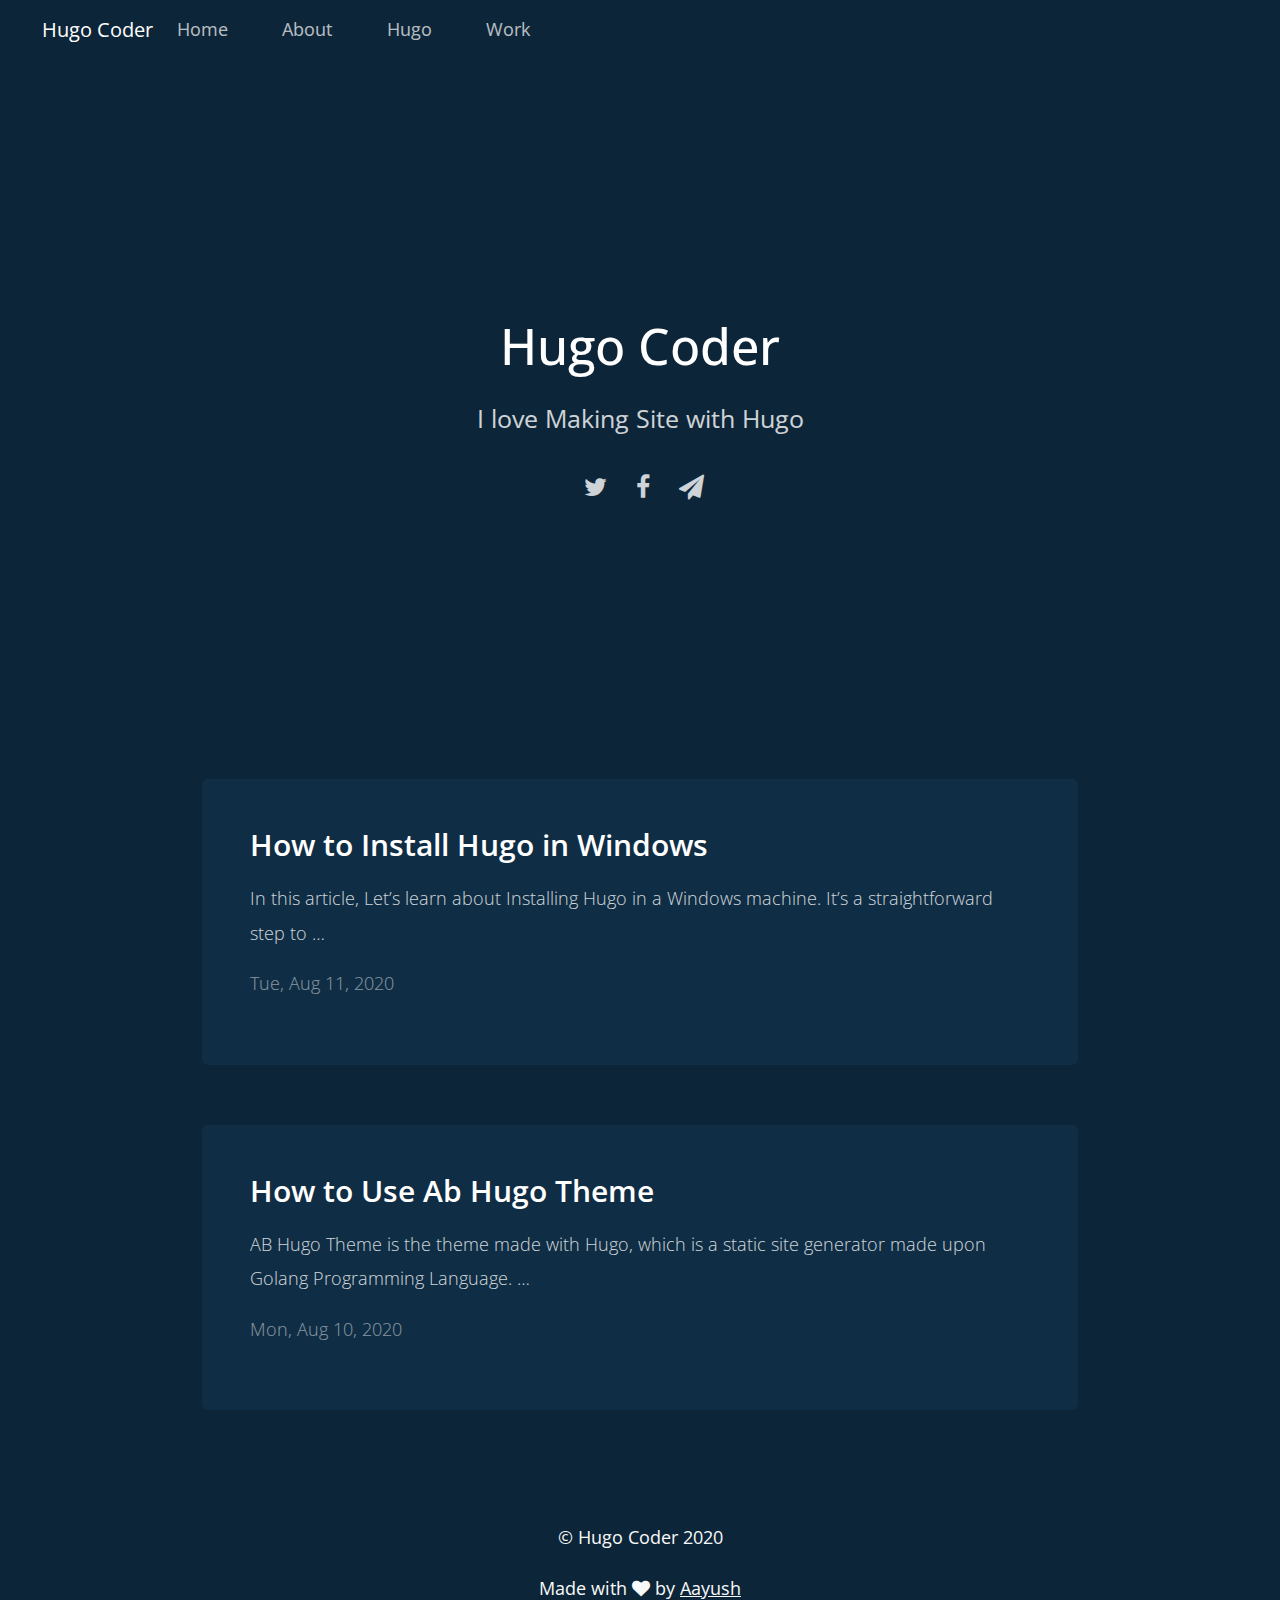
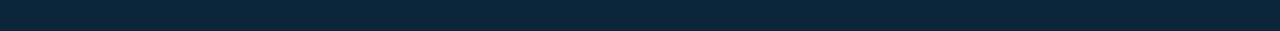
<file: page/1/index.html>
<!DOCTYPE html><html><head><title>https://coder-aayush.github.io/hugo-coder/</title><link rel="canonical" href="https://coder-aayush.github.io/hugo-coder/"/><meta name="robots" content="noindex"><meta charset="utf-8" /><meta http-equiv="refresh" content="0; url=https://coder-aayush.github.io/hugo-coder/" /></head></html>
</file>
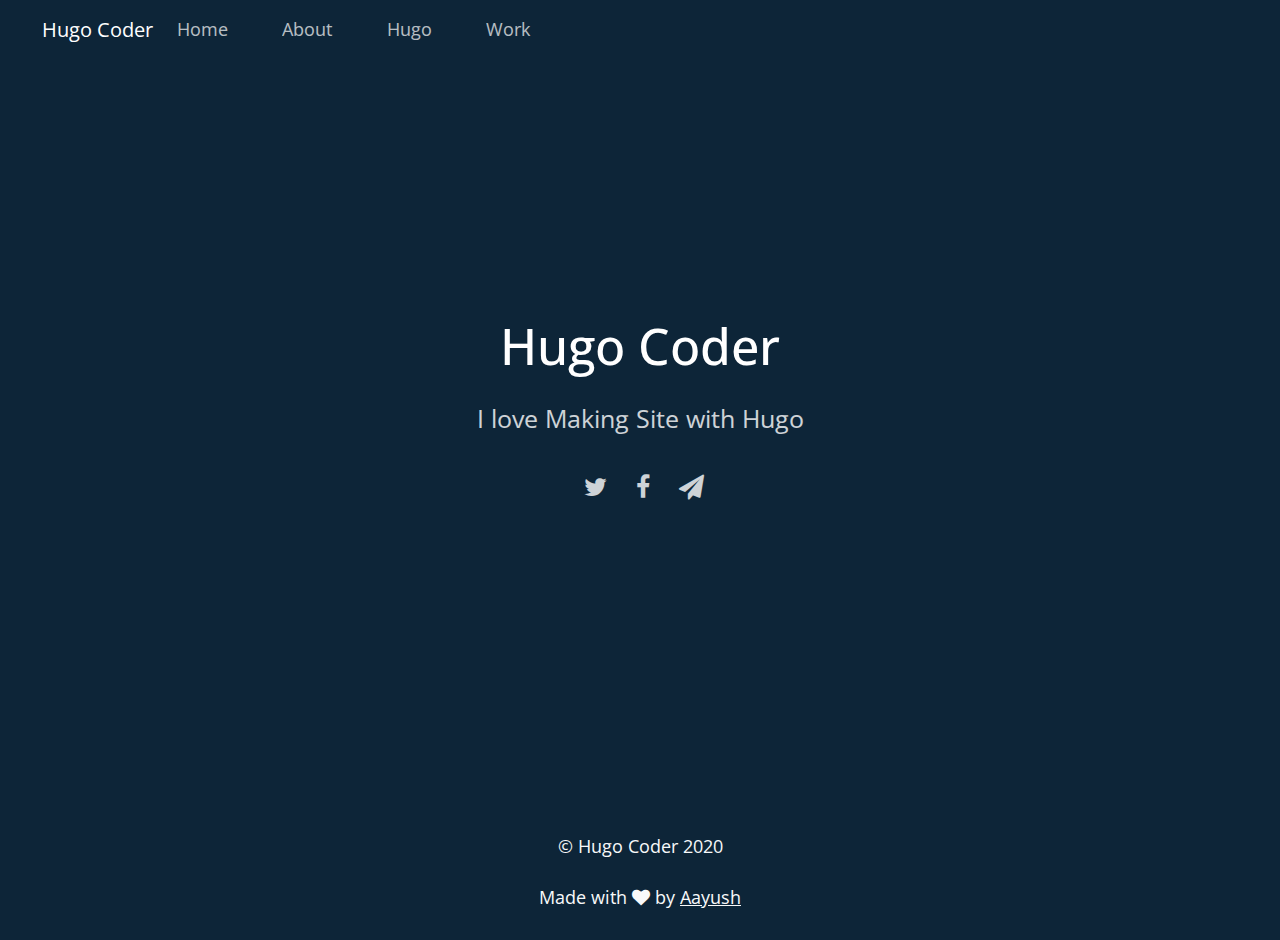
<file: categories/page/1/index.html>
<!DOCTYPE html><html><head><title>https://coder-aayush.github.io/hugo-coder/categories/</title><link rel="canonical" href="https://coder-aayush.github.io/hugo-coder/categories/"/><meta name="robots" content="noindex"><meta charset="utf-8" /><meta http-equiv="refresh" content="0; url=https://coder-aayush.github.io/hugo-coder/categories/" /></head></html>
</file>
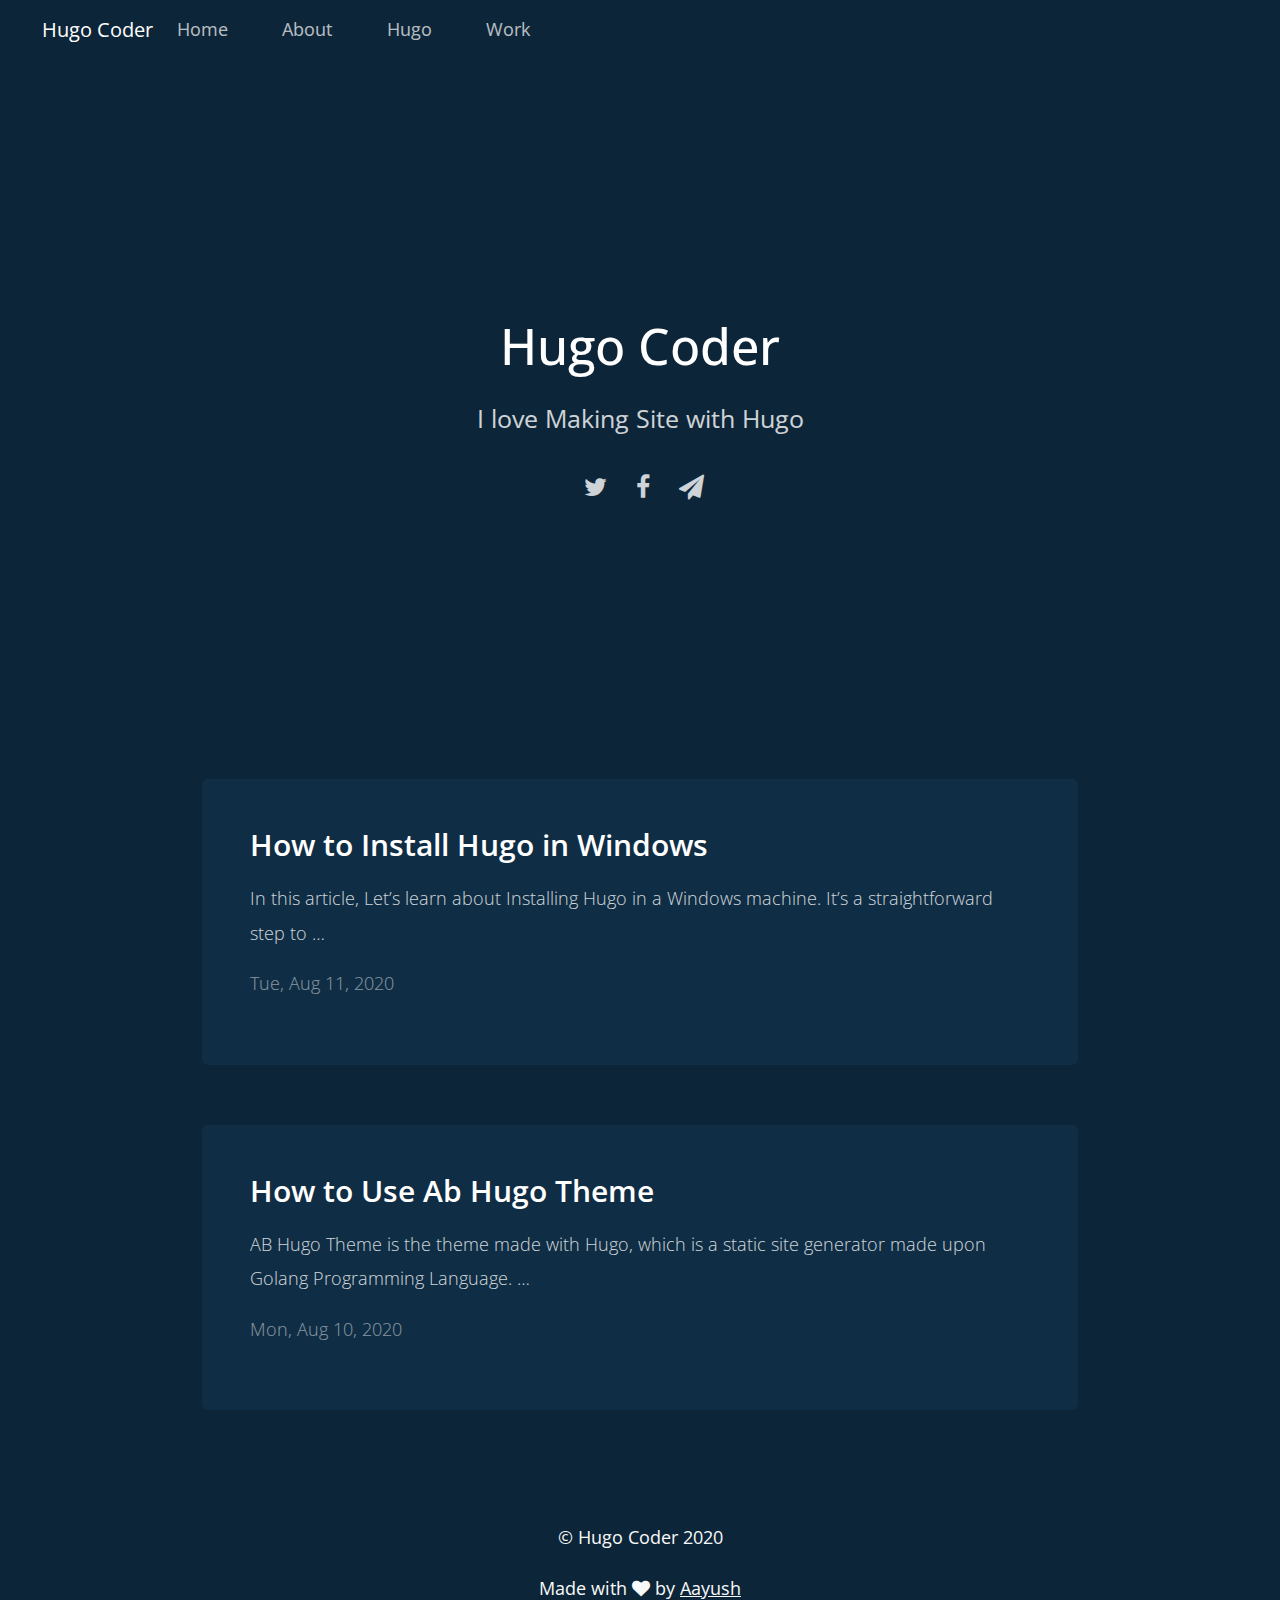
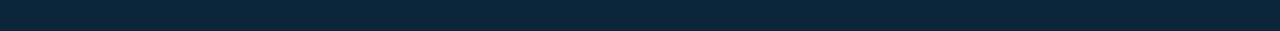
<file: posts/page/1/index.html>
<!DOCTYPE html><html><head><title>https://coder-aayush.github.io/hugo-coder/posts/</title><link rel="canonical" href="https://coder-aayush.github.io/hugo-coder/posts/"/><meta name="robots" content="noindex"><meta charset="utf-8" /><meta http-equiv="refresh" content="0; url=https://coder-aayush.github.io/hugo-coder/posts/" /></head></html>
</file>
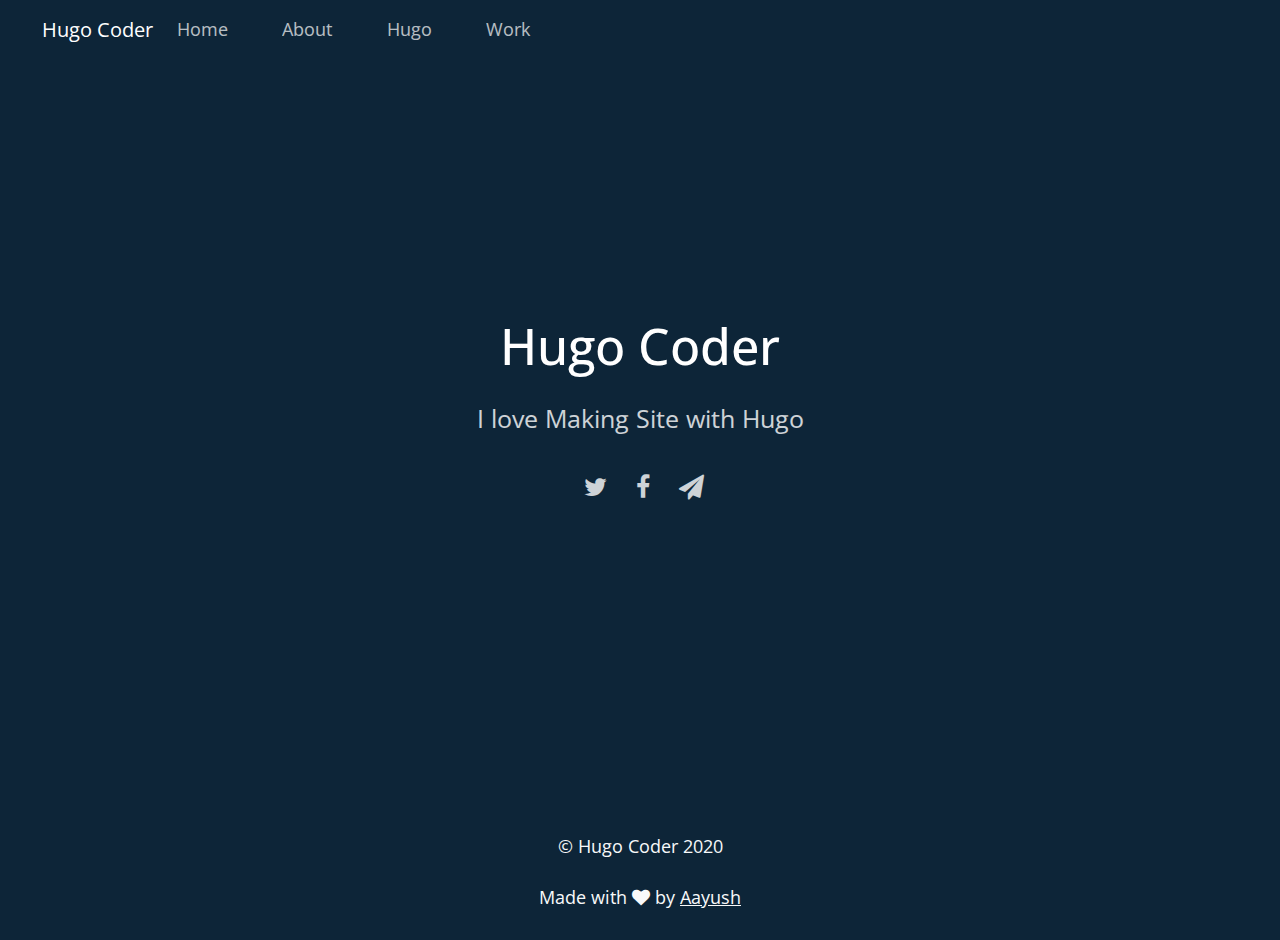
<file: tags/page/1/index.html>
<!DOCTYPE html><html><head><title>https://coder-aayush.github.io/hugo-coder/tags/</title><link rel="canonical" href="https://coder-aayush.github.io/hugo-coder/tags/"/><meta name="robots" content="noindex"><meta charset="utf-8" /><meta http-equiv="refresh" content="0; url=https://coder-aayush.github.io/hugo-coder/tags/" /></head></html>
</file>
